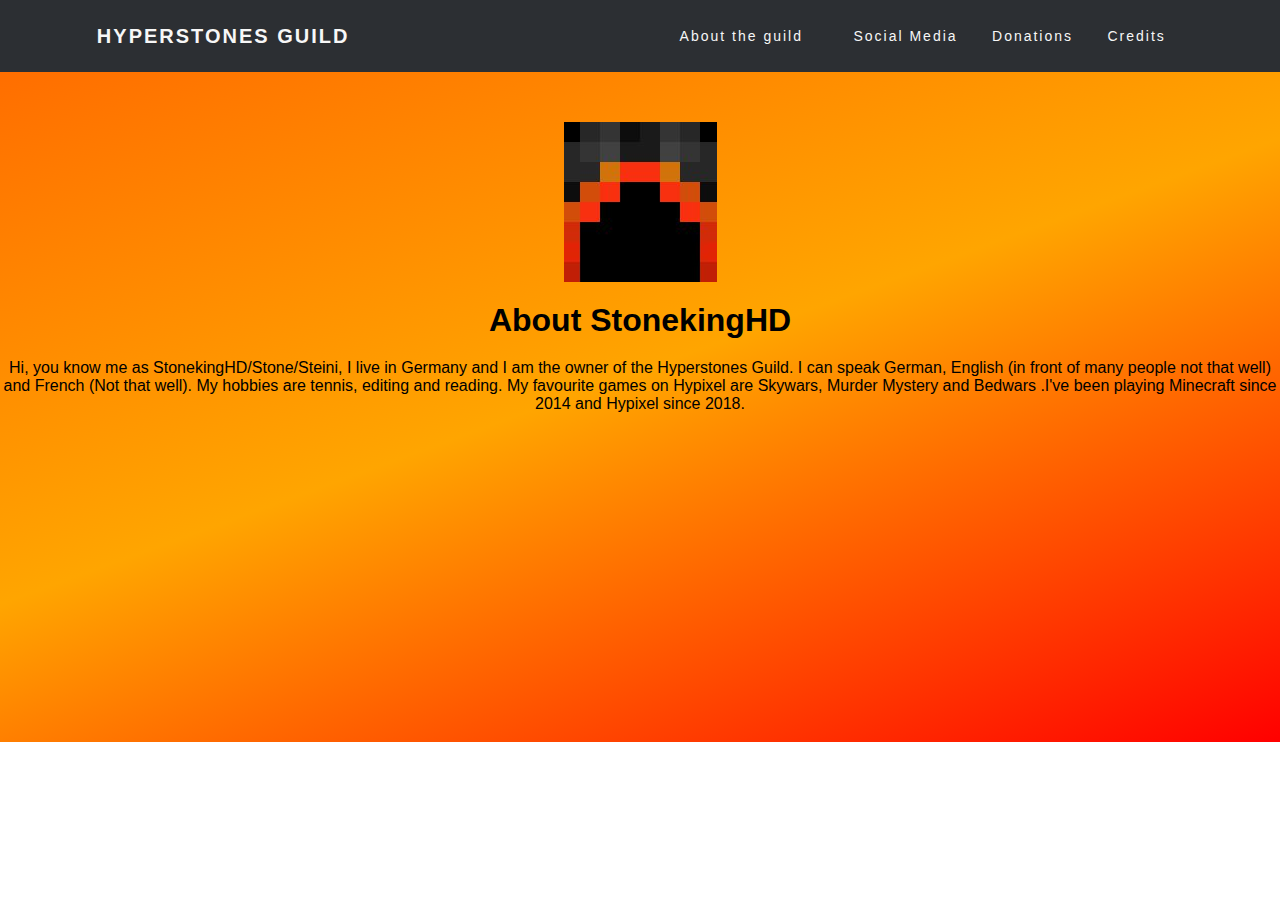
<file: leader.html>
<html lang="en">
<head>
    <meta charset="UTF-8">
    <meta http-equiv="X-UA-Compatible" content="IE=edge">
    <meta name="viewport" content="width=device-width, initial-scale=1.0">
    <link rel="icon" href="img/stone_gif_bild.gif">
    <link rel="stylesheet" href="style.css">
    
    <style>
        *{
            text-align: center;
        }
    </style>

    <title>HyperStones Guild - Leader</title>
</head>
<body>

        <!-- Navbar -->
        <nav id="navbar">
            <div class="logo">
                <a href="index.html"><h4>HyperStones Guild</h4></a> 
            </div>
            <ul class="nav-links">
                <li></li><a  class="nav-link" href="#" ></a></li>
                <li><a  class="nav-link" href="#" ></a></li>
                <li><div class="dropdown">
                    <a href="#" class="dropbtn">About the guild</a>
                    <div class="dropdown-content">
                      <a href="mods.html">Who are the mods?</a>
                      <a href="leader.html">About the leader StonekingHD</a>
                      <a href="q&a.html">Q&A</a>
                      <a href="https://discord.gg/5wj2FXVvQn">Discord</a>
                      <a href="comp.html">Competitions</a>
                    </div>
                  </div>
                </li>
                  <li><a href="socials.html">Social Media</a></li>
                  <li><a href="#">Donations</a></li>
                  <li><a href="credits.html">Credits</a></li>
            </ul>
            <div class="burger">
                <div class="line1"></div>
                <div class="line2"></div>
                <div class="line3"></div>
            </div>
        </nav>

    <div id="bg">
        <img src="img/steini_skin.jpg" alt="" style="padding-top: 50px; padding-bottom: 20px;">
        <h1 style="padding-bottom: 20px;">About StonekingHD</h1>
        <p>Hi, you know me as StonekingHD/Stone/Steini, I live in Germany and I am the owner of the Hyperstones Guild. I can speak German, English 
            (in front of many people not that well) and French (Not that well). My hobbies are tennis, editing and reading. My favourite games on 
            Hypixel are Skywars, Murder Mystery and Bedwars .I've been playing Minecraft since 2014 and Hypixel since 2018.
        </p>
    </div>

    <script src="app.js"></script>
</body>
</html>
</file>
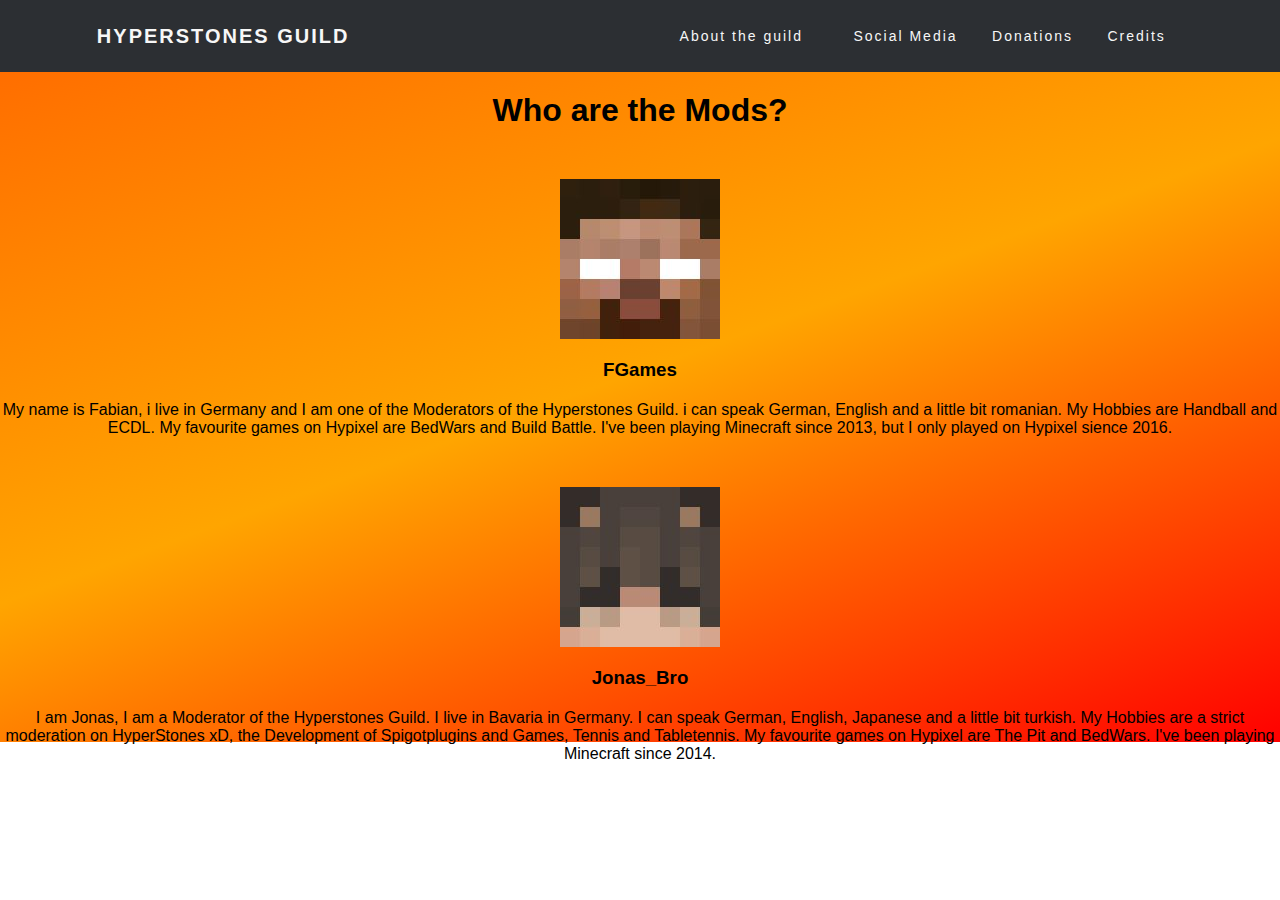
<file: mods.html>
<html lang="en">
<head>
    <meta charset="UTF-8">
    <meta http-equiv="X-UA-Compatible" content="IE=edge">
    <meta name="viewport" content="width=device-width, initial-scale=1.0">
    <link rel="icon" href="img/stone_gif_bild.gif">
    <link rel="stylesheet" href="style.css">
    
    <title>HyperStones Guild - Mods</title>

    <style>
        *{
            text-align: center;
        }
    </style>

</head>
<body>

        <!-- Navbar -->
        <nav id="navbar">
            <div class="logo">
                <a href="index.html"><h4>HyperStones Guild</h4></a> 
            </div>
            <ul class="nav-links">
                <li></li><a  class="nav-link" href="#" ></a></li>
                <li><a  class="nav-link" href="#" ></a></li>
                <li><div class="dropdown">
                    <a href="#" class="dropbtn">About the guild</a>
                    <div class="dropdown-content">
                      <a href="mods.html">Who are the mods?</a>
                      <a href="leader.html">About the leader StonekingHD</a>
                      <a href="q&a.html">Q&A</a>
                      <a href="https://discord.gg/5wj2FXVvQn">Discord</a>
                      <a href="comp.html">Competitions</a>
                    </div>
                  </div>
                </li>
                  <li><a href="socials.html">Social Media</a></li>
                  <li><a href="#">Donations</a></li>
                  <li><a href="credits.html">Credits</a></li>
            </ul>
            <div class="burger">
                <div class="line1"></div>
                <div class="line2"></div>
                <div class="line3"></div>
            </div>
        </nav>

    <div id="bg">
        <h1 style="padding-top: 20px;">Who are the Mods?</h1>

    <img src="img/fgames_skin.jpg" alt="" style="padding-top: 50px; padding-bottom: 20px;">
    <h3 style="padding-bottom: 20px;">FGames</h3>
    <p>
        My name is Fabian, i live in Germany and I am one of the Moderators of the Hyperstones Guild. i can speak German, English and a little bit 
        romanian. My Hobbies are Handball and ECDL. My favourite games on Hypixel are BedWars and Build Battle. I've been playing Minecraft since 
        2013, but I only played on Hypixel sience 2016.
    </p>

    <img src="img/jonasbro_skin.jpg" alt="" style="padding-top: 50px; padding-bottom: 20px;">
    <h3 style="padding-bottom: 20px;">Jonas_Bro</h3>
    <p>
        I am Jonas, I am a Moderator of the Hyperstones Guild. I live in Bavaria in Germany. I can speak German, English, Japanese and a little bit 
        turkish. My Hobbies are a strict moderation on HyperStones xD, the Development of Spigotplugins and Games, Tennis and Tabletennis.  
        My favourite games on Hypixel are The Pit and BedWars. I've been playing Minecraft since 2014.
    </p>
    </div>


    <script src="app.js"></script>
</body>
</html>
</file>
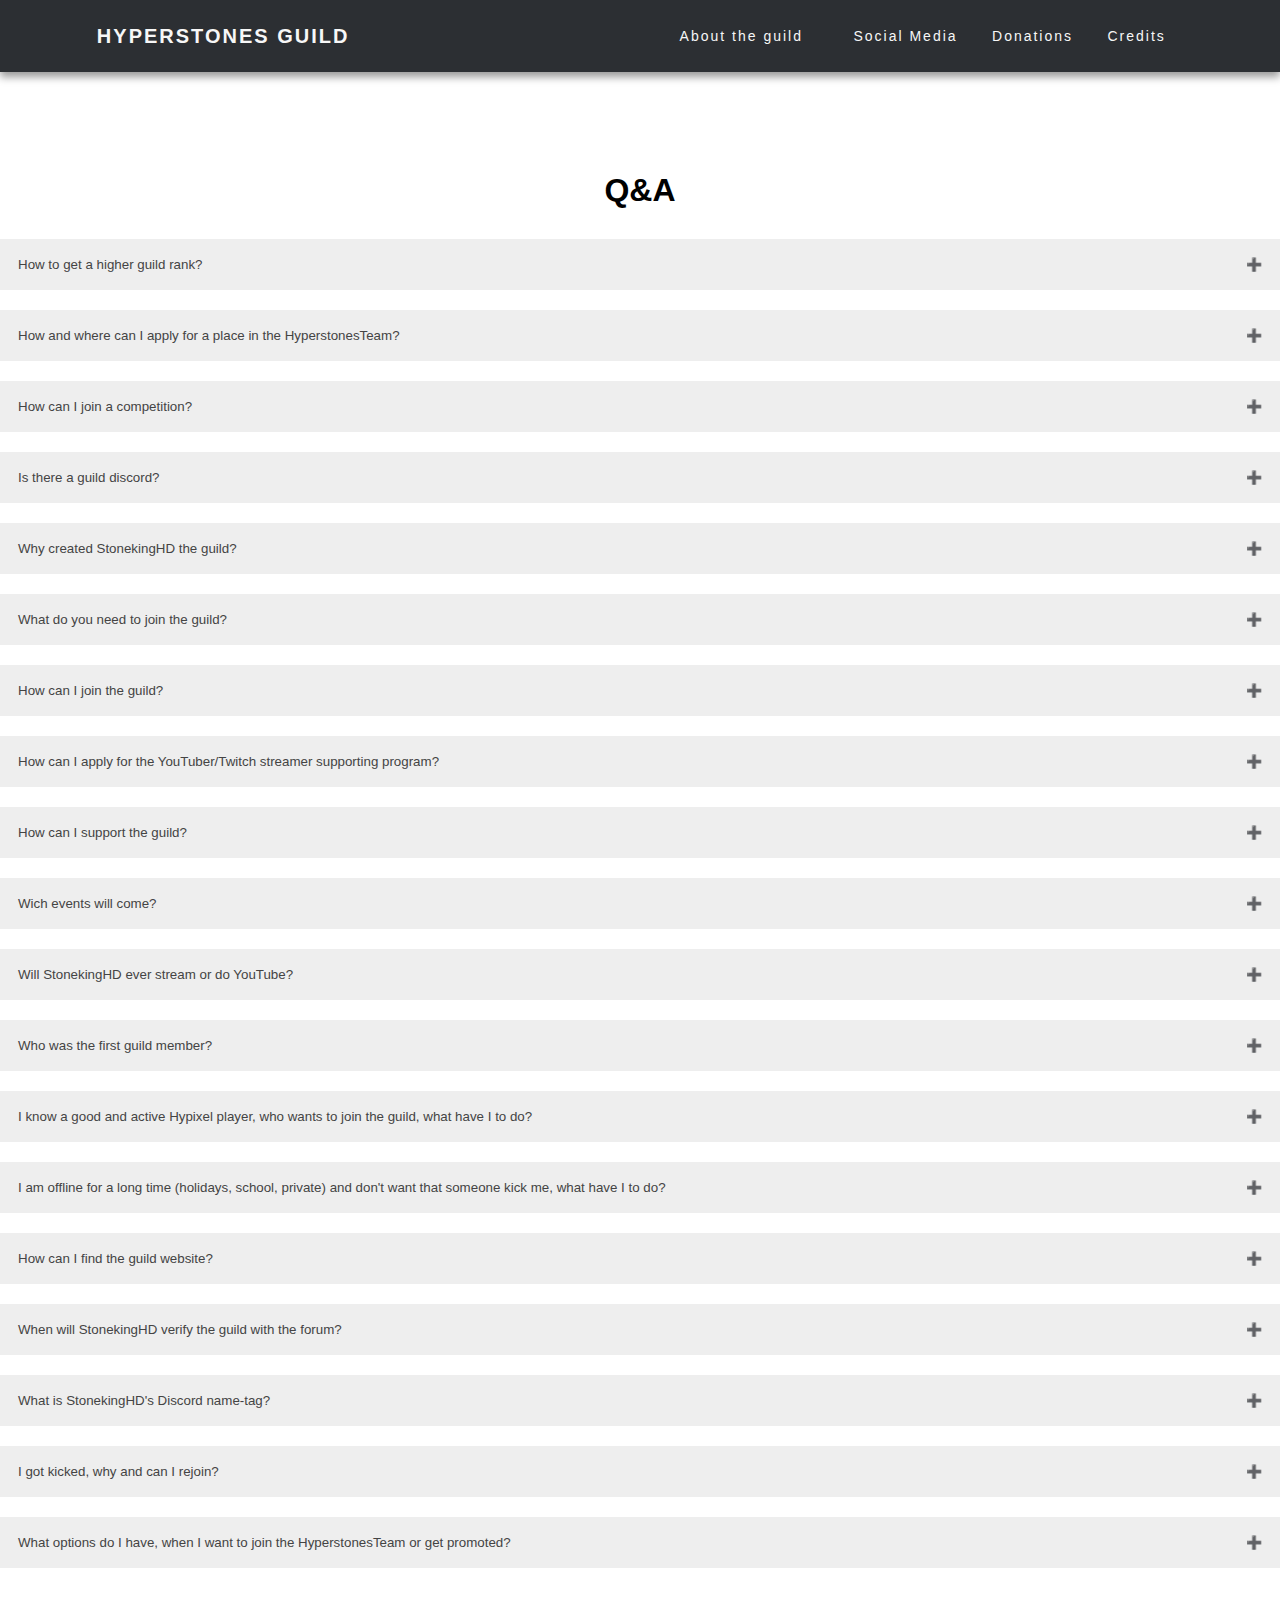
<file: q&a.html>
<html lang="en">
<head>
    <meta charset="UTF-8">
    <meta http-equiv="X-UA-Compatible" content="IE=edge">
    <meta name="viewport" content="width=device-width, initial-scale=1.0">
    <link rel="icon" href="img/stone_gif_bild.gif">
    <link rel="stylesheet" href="style.css">
    
    <title>HyperStones Guild - Q&A</title>

    <style>

        #links1{
          text-decoration: none;
          color: blue;
        }

        .title{
            margin-top: 100px;
        }
            /* Style the buttons that are used to open and close the accordion panel */
        .accordion {
        background-color: #eee;
        color: #444;
        cursor: pointer;
        padding: 18px;
        margin-bottom: 20px;
        width: 100%;
        text-align: left;
        border: none;
        outline: none;
        transition: 0.4s;
        }

        /* Add a background color to the button if it is clicked on (add the .active class with JS), and when you move the mouse over it (hover) */
        .active, .accordion:hover {
        background-color: #ccc;
        }

        /* Style the accordion panel. Note: hidden by default */
        .panel {
        padding: 0 18px;
        background-color: white;
        max-height: 0;
        overflow: hidden;
        transition: max-height 0.2s ease-out;
        }
        .accordion:after {
        content: '\02795'; /* Unicode character for "plus" sign (+) */
        font-size: 13px;
        color: #777;
        float: right;
        margin-left: 5px;
        }

      .active:after {
        content: "\2796"; /* Unicode character for "minus" sign (-) */
        }
    </style>

</head>
<body>

        <!-- Navbar -->
        <nav id="navbar">
          <div class="logo">
              <a href="index.html"><h4>HyperStones Guild</h4></a> 
          </div>
          <ul class="nav-links">
              <li></li><a  class="nav-link" href="#" ></a></li>
              <li><a  class="nav-link" href="#" ></a></li>
              <li><div class="dropdown">
                  <a href="#" class="dropbtn">About the guild</a>
                  <div class="dropdown-content">
                    <a href="mods.html">Who are the mods?</a>
                    <a href="leader.html">About the leader StonekingHD</a>
                    <a href="q&a.html">Q&A</a>
                    <a href="https://discord.gg/5wj2FXVvQn">Discord</a>
                    <a href="comp.html">Competitions</a>
                  </div>
                </div>
              </li>
                <li><a href="socials.html">Social Media</a></li>
                <li><a href="#">Donations</a></li>
                <li><a href="credits.html">Credits</a></li>
          </ul>
          <div class="burger">
              <div class="line1"></div>
              <div class="line2"></div>
              <div class="line3"></div>
          </div>
      </nav>

    <h1 class="title" style="text-align: center; margin-bottom: 30px; position: relative;">Q&A</h1>

    <div>
      
    </div>
    <!-- Accordion -->
    <button class="accordion">How to get a higher guild rank?</button>
    <div class="panel">
      <p>Be for a long time in the guild, be active (/g top) and be nice.</p>
    </div>
    
    <button class="accordion">How and where can I apply for a place in the HyperstonesTeam?</button>
    <div class="panel">
      <p>Be Captain/Veteran --> send a message to StonekingHD (ingame) or (better) to Steini_#1633 (discord) and ask if 
        it u can apply / maybe soon we add an apply-bot where you can apply!</p>
    </div>
    
    <button class="accordion">How can I join a competition?</button>
    <div class="panel">
      <p>Look in the guild discord, there will be a special channel for the competitions and how to join.</p>
    </div> 

    <button class="accordion">Is there a guild discord?</button>
    <div class="panel">
      <p>Yes, you can join with this link: <br> <a id="links1" href="https://discord.gg/5wj2FXVvQn">https://discord.gg/5wj2FXVvQn</a></p>
    </div> 

    <button class="accordion">Why created StonekingHD the guild?</button>
    <div class="panel">
      <p>He created the guild just for fun, becauase he bought MVP+ and was able to do it!</p>
    </div> 

    <button class="accordion">What do you need to join the guild?</button>
    <div class="panel">
      <p>The requests are always changing, but you need (minimum) to be active, hypixel lv.85+ and/or very good stats at a game.</p>
    </div> 

    <button class="accordion">How can I join the guild? </button>
    <div class="panel">
      <p>Join the guild discord and send Steini_#1633 (discord) a dm with your application (main game + hypixel lv.)</p>
    </div> 

    <button class="accordion">How can I apply for the YouTuber/Twitch streamer supporting program? </button>
    <div class="panel">
      <p>Send Steini_#1633 (Discord) a message (with a link for your YouTube/Twitch channel ---> He will tell you what 
        you need to do to join the program!</p>
    </div> 

    <button class="accordion">How can I support the guild?</button>
    <div class="panel">
      <p>Helping lvl.: <br> <br>

        Lvl.1: Be active this help the guild a lot :) <br>
        Lvl.2: Paint a banner and/or a server picture/logo (Pc-art) for the guild and send it Steini_#1633 (discord). <br>
        Lvl.3: Join the HyperstonesTeam and help to moderate/develope the guild! Without this team, the guild won't exist! <br>
        Lvl.4: Money... Money rule the world. You can spend things like: Hypixel-stuff like: ranks, mysteryboxes,... Gift cards (codes) like: Google play, Steam, Discord Nitro/Classic,... SOON also PayPal/Patreon! <br>
        Lvl.5: Invite a friend who is [YOUTUBE], Hypixel lv. 250+, in a high place in any leaderboard!</p>
    </div> 

    <button class="accordion">Wich events will come?</button>
    <div class="panel">
      <p>Secret ;)</p>
    </div>

    <button class="accordion">Will StonekingHD ever stream or do YouTube?</button>
    <div class="panel">
      <p>Yes, he will... but not today and also not tomorrow!</p>
    </div>

    <button class="accordion">Who was the first guild member?</button>
    <div class="panel">
      <p>The first (real) guild member who wasn't StonekingHD, was cookieclash (he is a friend of StonekingHD)!</p>
    </div>

    <button class="accordion">I know a good and active Hypixel player, who wants to join the guild, what have I to do?</button>
    <div class="panel">
      <p>Say this player he have to dm Steini_#1633 on Discord!</p>
    </div>

    <button class="accordion">I am offline for a long time (holidays, school, private) and don't want that someone kick me, what have I to do?</button>
    <div class="panel">
      <p>Send Steini_#1633 (discord) a message with your game-tag and why you are offline! (max: 90 days)</p>
    </div>

    <button class="accordion">How can I find the guild website?</button>
    <div class="panel">
      <p>I don't know, but maybe you a blind, a jerk or dump :)</p>
    </div>

    <button class="accordion">When will StonekingHD verify the guild with the forum?</button>
    <div class="panel">
      <p>He don't know how to do this, please help him!</p>
    </div>

    <button class="accordion">What is StonekingHD's Discord name-tag?</button>
    <div class="panel">
      <p>Steini_#1633
      </p>
    </div>

    <button class="accordion">I got kicked, why and can I rejoin?</button>
    <div class="panel">
      <p>Maybe you got kicked, because you were toxic, leveled too slow or were too inactive. If you meet the 
        requirements you can rejoin the guild! (Look at: how to join the guild)</p>
    </div>

    <button class="accordion">What options do I have, when I want to join the HyperstonesTeam or get promoted?</button>
    <div class="panel">
      <p>You can be: <br> <br>

        Discord (some too ingame) HyperstonesTeam ranks: <br> <br>
        
        1. Admin (only get promoted if you are a MOD) (If you want too on Hypixel (in-game)) <br>
        2. MOD (only get promoted if you are a Helper) (If you want too on Hypixel (in-game)) <br>
        3. Helper (only if you were a good T-Helper) <br>
        3,5. Trail Helper (only if you were a good T-Helper) (for people with not that much time) <br>
        4. T(est)-helper (apply for it)</p>
    </div>

    <section style="background-color: white; height: 75px;"></section>

    <script src="app.js"></script>

    <script>
    var acc = document.getElementsByClassName("accordion");
    var i;

    for (i = 0; i < acc.length; i++) {
      acc[i].addEventListener("click", function() {
        this.classList.toggle("active");
        var panel = this.nextElementSibling;
        if (panel.style.maxHeight) {
          panel.style.maxHeight = null;
        } else {
          panel.style.maxHeight = panel.scrollHeight + "px";
        }
      });
    }
    </script>
</body>
</html>
</file>
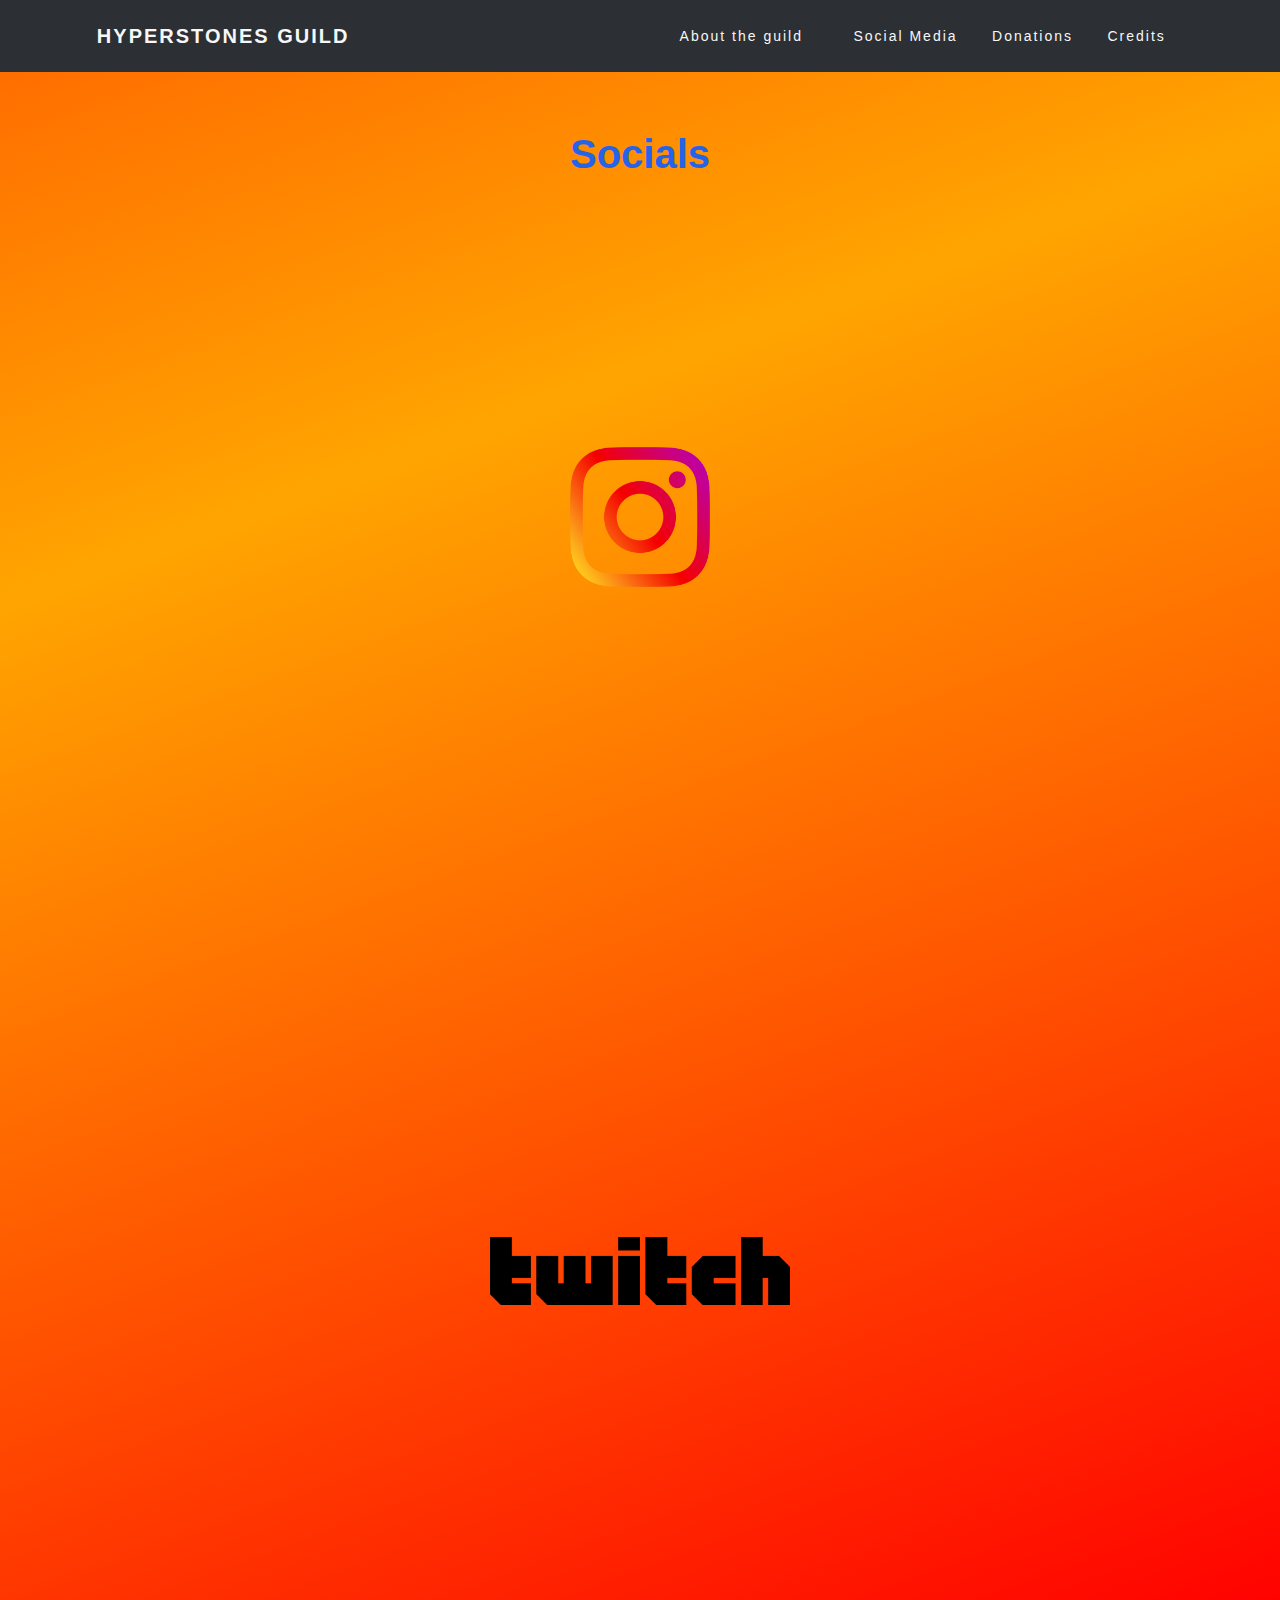
<file: socials.html>
<html lang="en">
<head>
    <meta charset="UTF-8">
    <meta http-equiv="X-UA-Compatible" content="IE=edge">
    <meta name="viewport" content="width=device-width, initial-scale=1.0">
    <link rel="icon" href="img/stone_gif_bild.gif">
    <link rel="stylesheet" href="style.css">

    <style>
        #bg1{
            height: 1550px;
        	background-image: linear-gradient(160deg, red -1000px, orange 500px, red);
        }

        #imagett{
            margin-top: 330px;
            height: auto;
            width: 300px;
        }

        #imageig{
            height: auto;
            width: 140px;
        }

        #socials{
            display: flex;
            flex-direction: column;
            padding-top: 20px;
            text-align: center;
        }

        .center {
        display: block;
        margin-left: auto;
        margin-right: auto;
        margin-top: 250px;
        margin-bottom: 20px;
        width: 50%;
        }
        .twitch{
            padding-top: 300px;
        }
    </style>

    <title>HyperStones Guild - Socials</title>
</head>
<body>

        <!-- Navbar -->
        <nav id="navbar">
            <div class="logo">
                <a href="index.html"><h4>HyperStones Guild</h4></a> 
            </div>
            <ul class="nav-links">
                <li></li><a  class="nav-link" href="#" ></a></li>
                <li><a  class="nav-link" href="#" ></a></li>
                <li><div class="dropdown">
                    <a href="#" class="dropbtn">About the guild</a>
                    <div class="dropdown-content">
                      <a href="mods.html">Who are the mods?</a>
                      <a href="leader.html">About the leader StonekingHD</a>
                      <a href="q&a.html">Q&A</a>
                      <a href="https://discord.gg/5wj2FXVvQn">Discord</a>
                      <a href="comp.html">Competitions</a>
                    </div>
                  </div>
                </li>
                  <li><a href="socials.html">Social Media</a></li>
                  <li><a href="#">Donations</a></li>
                  <li><a href="credits.html">Credits</a></li>
            </ul>
            <div class="burger">
                <div class="line1"></div>
                <div class="line2"></div>
                <div class="line3"></div>
            </div>
        </nav>

    <div id="bg1">
        <h2 style="padding-top: 60px;">Socials</h2>
        <div id="socials">
            <a href="https://www.instagram.com/p/CPWUsGkjAvu/?utm_source=ig_web_copy_link" id="social"><img src="img/Instagram_Glyph_Gradient_RGB.png" alt="" id="imageig" class="center"></a>
            <a href="http://www.twitch.tv/stonekinghd" id="social" class="twitch"><img src="img/Twitch_UnextrudedWordmarkBlackOps.png" alt="" id="imagett" class="center"></a>
        </div>
    </div>

    <script src="app.js"></script>
</body>
</html>
</file>
<file: style.css>
*{
    margin: 0px;
    padding: 0px;
    font-family: 'Poppins', sans-serif;
}

html, body{
    height: 100%;
}

.container{
    min-height: 100%;
}

#links {
   color: white;
   text-decoration: none;
}

#bg{
    height: 670px;
    background-image: linear-gradient(160deg, red -1000px, orange 500px, red);
}

.main{
    overflow: auto;
}

nav{
    display: flex;
    justify-content: space-around;
    align-items: center;
    min-height: 8vh;
    background-color: #2c2f33;
    font-family: 'Poppins', sans-serif;
    box-shadow: 0 5px 8px 0 rgba(0,0,0,.4)
}

h2{
    text-align: center;
    color: #2563EB;
    font-family: 'Poppins', sans-serif;
    font-size: 40px;
}

        /* The sticky class is added to the navbar with JS when it reaches its scroll position */
        .sticky {
            position: fixed;
            top: 0;
            width: 100%;
            }


.logo{
    color: rgb(247, 247, 247);
    text-transform: uppercase;
    letter-spacing: 2px;
    font-size: 20px;
}

.logo a{
    color: rgb(247, 247, 247);
    text-decoration: none;
}

.nav-links{
    display: flex;
    justify-content: space-around;
    width: 50%;
}

.nav-link:hover{
    color: #2563EB;
    font-weight: 600;
}

.nav-links li{
    list-style: none;
}

.nav-links a{
    color: rgb(247, 247, 247);
    text-decoration: none;
    letter-spacing: 2px;
    font-weight: 450;
    font-size: 14px;
    transition: all 0.2s ease 0s;
}

.nav-links a:hover{
    color: #2563EB;
    font-weight: 600;
}

.burger{
    display: none;
    cursor: pointer;
}

.burger div{
    width: 25px;
    height: 3px;
    background-color: rgb(247, 247, 247);
    margin: 5px;
    transition: all 0.3s ease;
    border-radius: 25px;
}


.row{
    display: flex;
    flex-wrap: wrap;
}
ul{
    list-style: none;
}


@media screen and (max-width:1024px) {
    .nav-links{
        width: 60%;
    }
}


@media screen and (max-width:1024px) {
    body{
        overflow-x: hidden;
    }
    .nav-links{
        position: absolute;
        right: 0px;
        height: 670px;
        top:8vh;
        background-color: #2c2f33;
        display: flex;
        flex-direction: column;
        align-items: center;
        width: 50%;
        transform: translate(100%);
        transition: transform 0.5s ease-in;
    }
    .nav-links li{
        opacity: 0;
    }

    .burger{
        display: block;
    }
}


.nav-active{
    transform: translate(0%);
}

@keyframes navLinkFade {
    from{
        opacity: 0;
        transform: translate(50px);
    }
    to{
        opacity: 1;
        transform: translate(0px);
    }
}

.toggle .line1{
    transform: rotate(-45deg) translate(-5px,6px);
}

.toggle .line2{
    opacity: 0;
}

.toggle .line3{
    transform: rotate(45deg) translate(-5px,-6px);
}


/* Style The Dropdown Button */
.dropbtn {
    background-color: #2c2f33;
    color: white;
    padding: 16px;
    font-size: 16px;
    border: none;
    cursor: pointer;
  }
  
  /* The container <div> - needed to position the dropdown content */
  .dropdown {
    position: relative;
    display: inline-block;
  }
  
  /* Dropdown Content (Hidden by Default) */
  .dropdown-content {
    display: none;
    position: absolute;
    background-color: #f9f9f9;
    min-width: 160px;
    box-shadow: 0px 8px 16px 0px rgba(0,0,0,0.2);
    z-index: 1;
  }
  
  /* Links inside the dropdown */
  .dropdown-content a {
    color: black;
    padding: 12px 16px;
    text-decoration: none;
    display: block;
  }
  
  /* Change color of dropdown links on hover */
  .dropdown-content a:hover {background-color: #f1f1f1}
  
  /* Show the dropdown menu on hover */
  .dropdown:hover .dropdown-content {
    display: block;
  }
</file>
